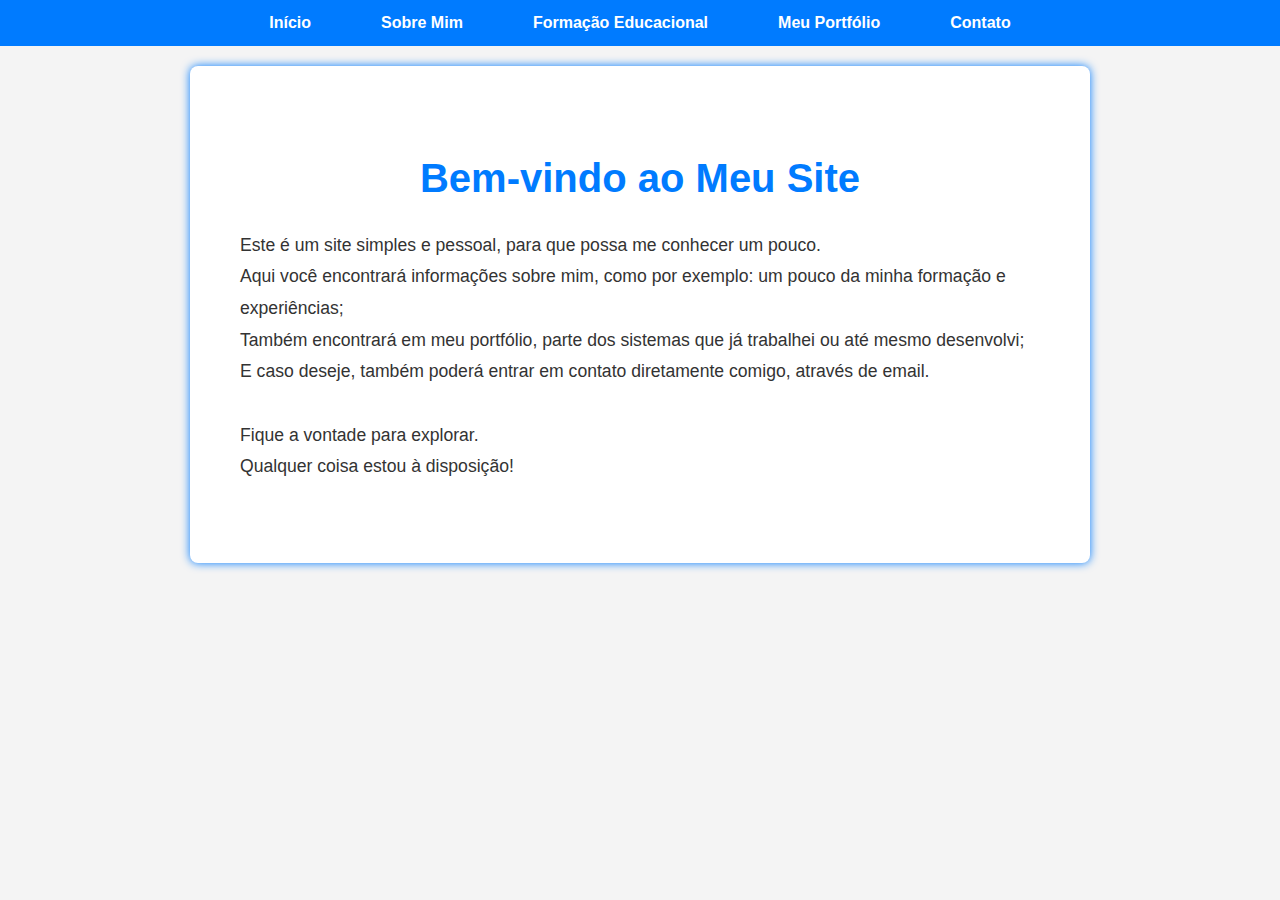
<file: index.html>
<!DOCTYPE html>
<html lang="pt-BR">
<head>
    <meta charset="UTF-8">
    <meta name="viewport" content="width=device-width, initial-scale=1.0">
    <title>Meu Site</title>
    <link rel="stylesheet" href="css/estilo.css">
</head>
<body>
    <!-- Menu de navegação -->
    <nav>
        <ul>
            <li><a href="index.html">Início</a></li>
            <li><a href="sobre.html">Sobre Mim</a></li>
            <li><a href="formacao.html">Formação Educacional</a></li>
            <li><a href="portfolio.html">Meu Portfólio</a></li>
            <li><a href="contato.html">Contato</a></li>
        </ul>
    </nav>

    <section>
        <h1>Bem-vindo ao Meu Site</h1>
        <p>Este é um site simples e pessoal, para que possa me conhecer um pouco. <br>
        Aqui você encontrará informações sobre mim, como por exemplo: um pouco da minha formação e experiências; <br> 
        Também encontrará em meu portfólio, parte dos sistemas que já trabalhei ou até mesmo desenvolvi; <br>
        E caso deseje, também poderá entrar em contato diretamente comigo, através de email. <br>
        <br>
        Fique a vontade para explorar. <br>
        Qualquer coisa estou à disposição!</p>
    </section>
</body>
</html>
</file>
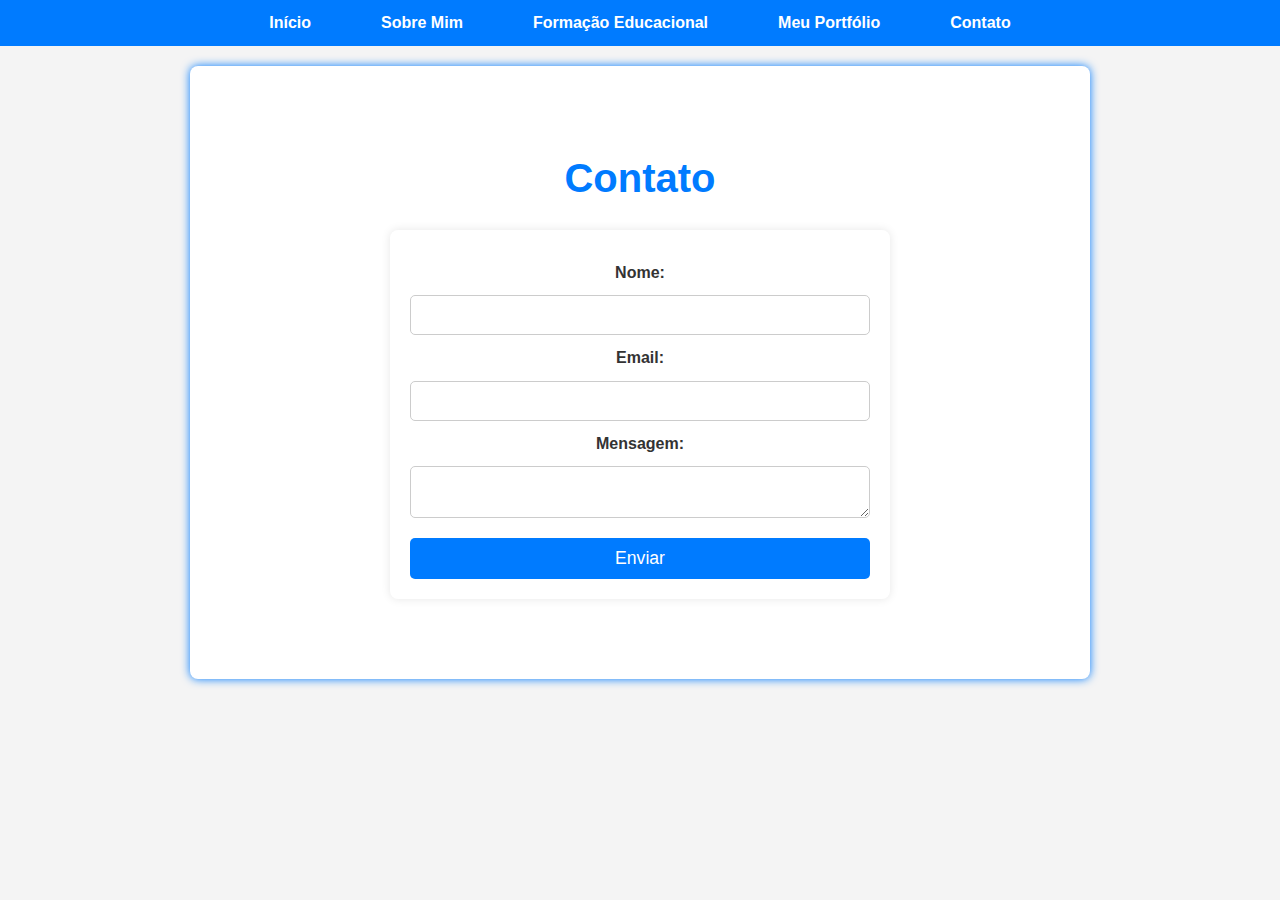
<file: contato.html>
<!DOCTYPE html>
<html lang="pt-BR">
<head>
    <meta charset="UTF-8">
    <meta name="viewport" content="width=device-width, initial-scale=1.0">
    <title>Contato</title>
    <link rel="stylesheet" href="css/estilo.css">
    <script src="js/scripts.js" defer></script>
</head>
<body>
    <!-- Menu de navegação -->
    <nav>
        <ul>
            <li><a href="index.html">Início</a></li>
            <li><a href="sobre.html">Sobre Mim</a></li>
            <li><a href="formacao.html">Formação Educacional</a></li>
            <li><a href="portfolio.html">Meu Portfólio</a></li>
            <li><a href="contato.html">Contato</a></li>
        </ul>
    </nav>

    <section>
        <h1>Contato</h1>
        <form id="contact-form">
            <label for="name">Nome:</label>
            <input type="text" id="name" name="name" required>
            
            <label for="email">Email:</label>
            <input type="email" id="email" name="email" required>
            
            <label for="message">Mensagem:</label>
            <textarea id="message" name="message" required></textarea>
            
            <button type="submit">Enviar</button>
        </form>
    </section>
</body>
</html>
</file>
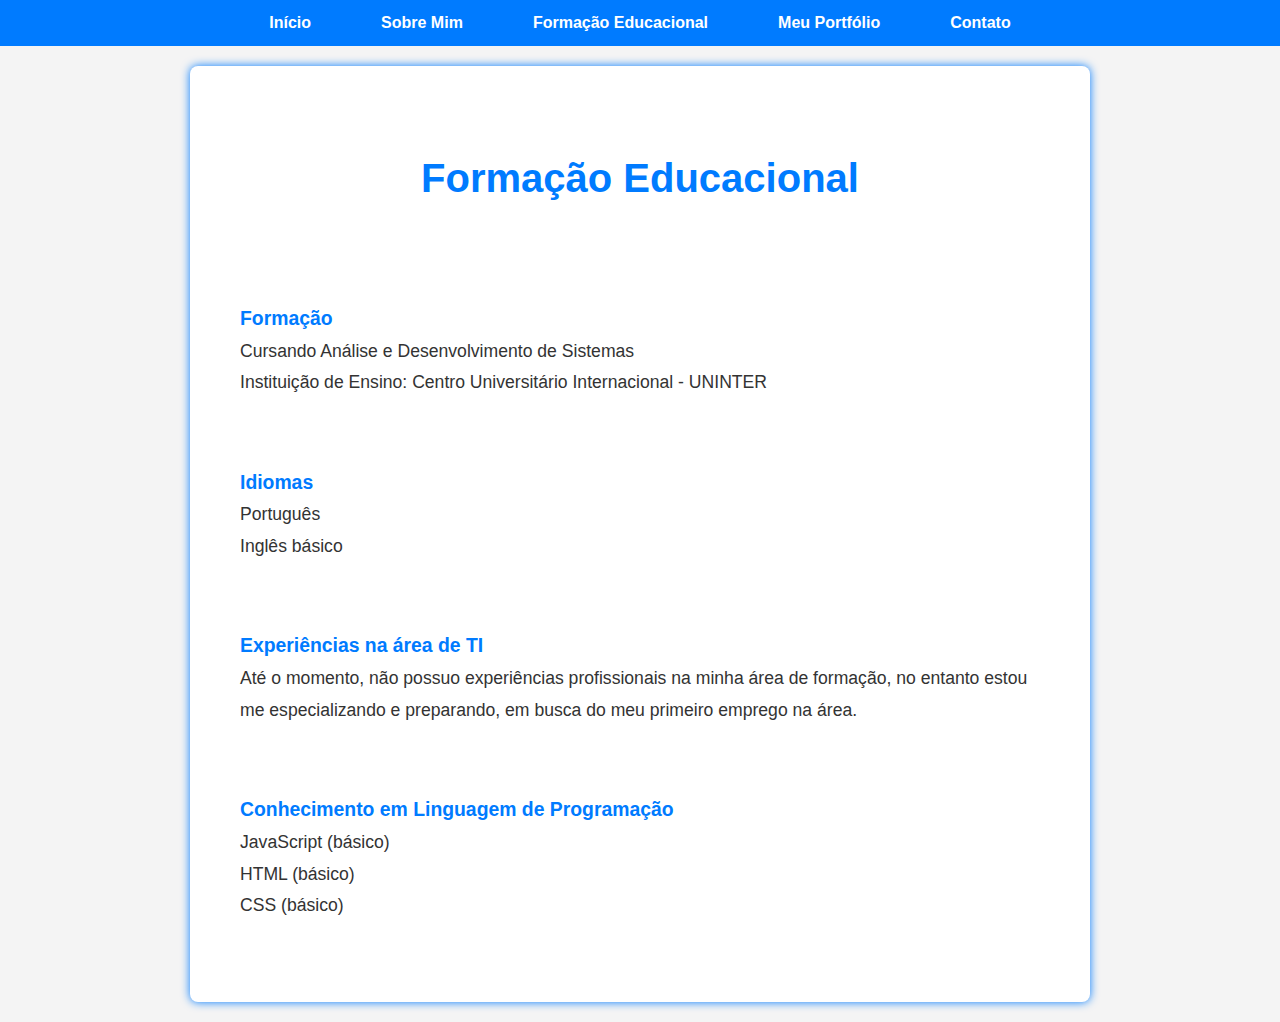
<file: formacao.html>
<!DOCTYPE html>
<html lang="pt-BR">
<head>
    <meta charset="UTF-8">
    <meta name="viewport" content="width=device-width, initial-scale=1.0">
    <title>Formação Educacional e Idiomas</title>
    <link rel="stylesheet" href="css/estilo.css">
</head>
<body>
    <!-- Menu de navegação -->
    <nav>
        <ul>
            <li><a href="index.html">Início</a></li>
            <li><a href="sobre.html">Sobre Mim</a></li>
            <li><a href="formacao.html">Formação Educacional</a></li>
            <li><a href="portfolio.html">Meu Portfólio</a></li>
            <li><a href="contato.html">Contato</a></li>
        </ul>
    </nav>

    <section>
        <h1>Formação Educacional</h1>
        <br>
        <br>
        <p><strong>Formação</strong><br>
        Cursando Análise e Desenvolvimento de Sistemas<br>
        Instituição de Ensino: Centro Universitário Internacional - UNINTER</p><br>

        <p><strong>Idiomas</strong><br>
        Português<br>
        Inglês básico</p><br>

        <p><strong>Experiências na área de TI</strong><br>
        Até o momento, não possuo experiências profissionais na minha área de formação, no entanto estou me especializando e preparando, em busca do meu primeiro emprego na área.</p><br>

        <p><strong>Conhecimento em Linguagem de Programação</strong><br>
        JavaScript (básico)<br>
        HTML (básico)<br>
        CSS (básico)<br>
    </section>
</body>
</html>
</file>
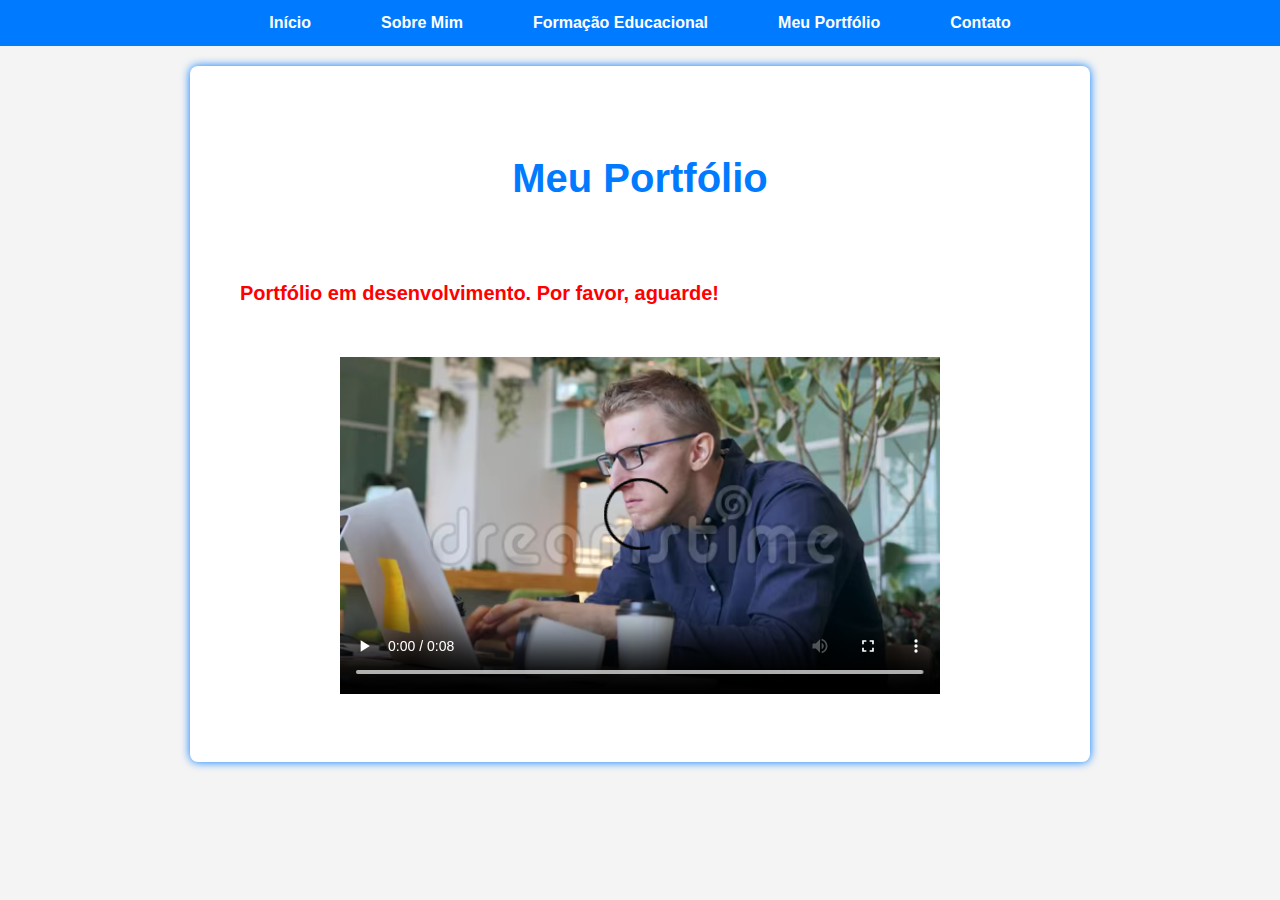
<file: portfolio.html>
<!DOCTYPE html>
<html lang="pt-BR">
<head>
    <meta charset="UTF-8">
    <meta name="viewport" content="width=device-width, initial-scale=1.0">
    <title>Meu Portfólio</title>
    <link rel="stylesheet" href="css/estilo.css">
</head>
<body>
    <!-- Menu de navegação -->
    <nav>
        <ul>
            <li><a href="index.html">Início</a></li>
            <li><a href="sobre.html">Sobre Mim</a></li>
            <li><a href="formacao.html">Formação Educacional</a></li>
            <li><a href="portfolio.html">Meu Portfólio</a></li>
            <li><a href="contato.html">Contato</a></li>
        </ul>
    </nav>

    <style>
        .blinking {
            color: red;
            font-size: 20px;
            font-weight: bold;
            animation: blink 1s infinite;
        }

        @keyframes blink {
            0% { opacity: 1; }
            50% { opacity: 0; }
            100% { opacity: 1; }
        }
    </style>

    <section>
        <h1>Meu Portfólio</h1> <br>
        <p class="blinking">Portfólio em desenvolvimento. Por favor, aguarde!</p> <br>
        <video width="600" controls >
        <source src="video/Programador.webm" type="video/webm">
        </video>
    </section>
</body>
</html>
</file>
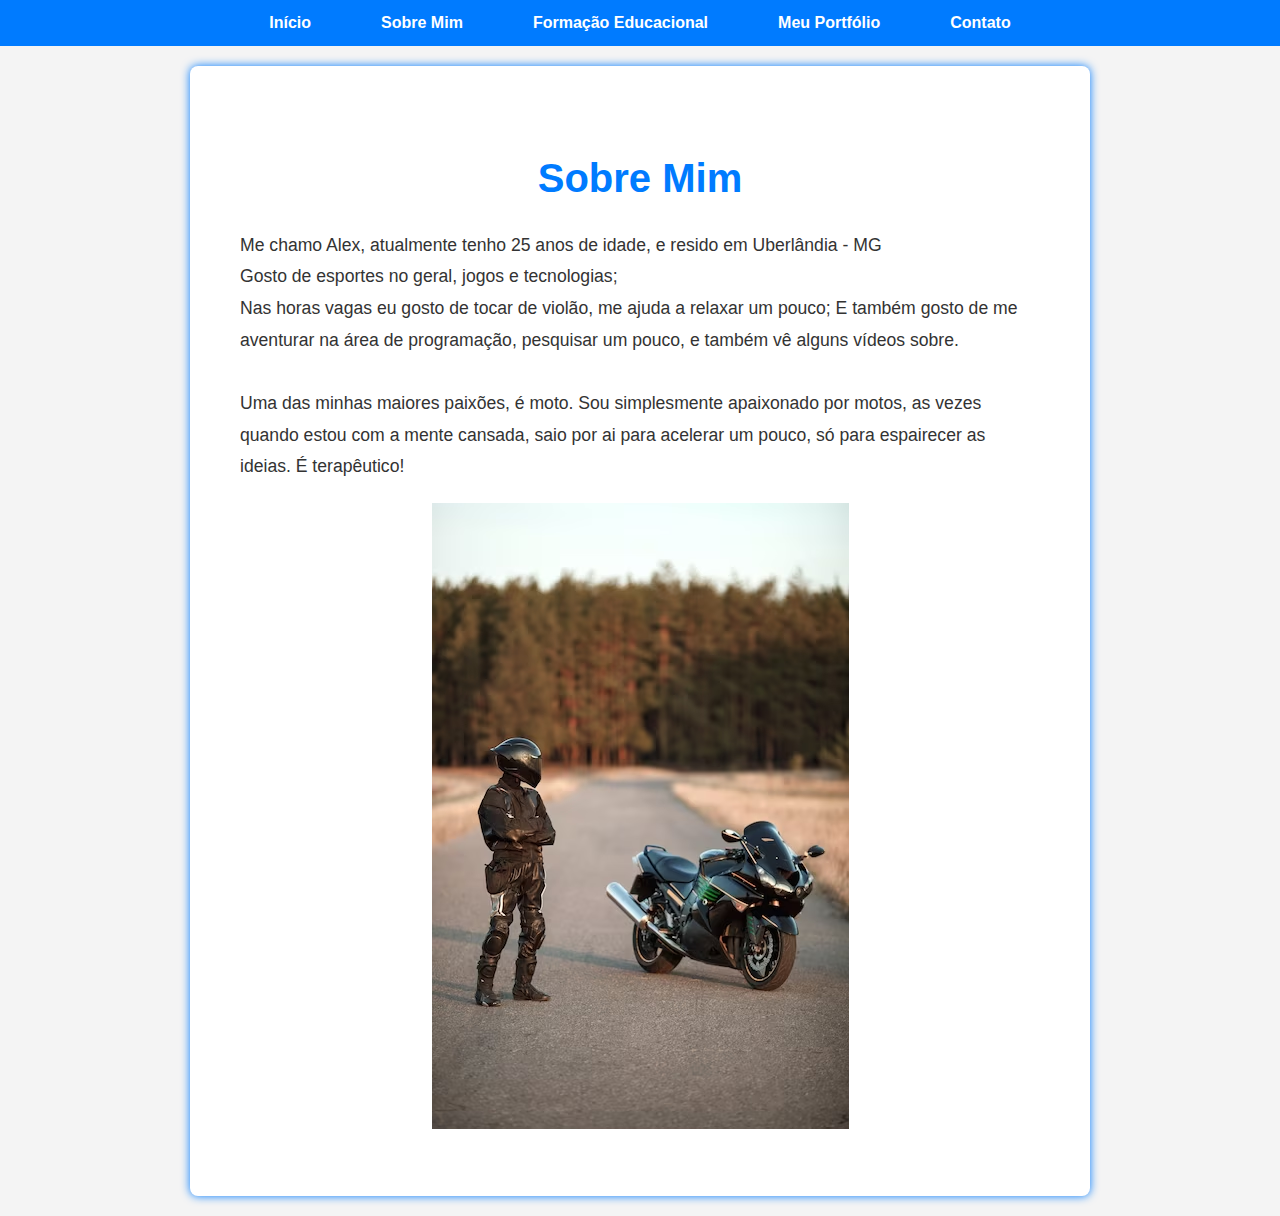
<file: sobre.html>
<!DOCTYPE html>
<html lang="pt-BR">
<head>
    <meta charset="UTF-8">
    <meta name="viewport" content="width=device-width, initial-scale=1.0">
    <title>Sobre Mim</title>
    <link rel="stylesheet" href="css/estilo.css">
</head>
<body>
    <!-- Menu de navegação -->
    <nav>
        <ul>
            <li><a href="index.html">Início</a></li>
            <li><a href="sobre.html">Sobre Mim</a></li>
            <li><a href="formacao.html">Formação Educacional</a></li>
            <li><a href="portfolio.html">Meu Portfólio</a></li>
            <li><a href="contato.html">Contato</a></li>
        </ul>
    </nav>

    <section>
        <h1>Sobre Mim</h1>
        <p>Me chamo Alex, atualmente tenho 25 anos de idade, e resido em Uberlândia - MG <br>
            Gosto de esportes no geral, jogos e tecnologias; <br>
            Nas horas vagas eu gosto de tocar de violão, me ajuda a relaxar um pouco; E também gosto de me aventurar na área de programação, pesquisar um pouco, e também vê alguns vídeos sobre. <br>
            <br>
            Uma das minhas maiores paixões, é moto. Sou simplesmente apaixonado por motos, as vezes quando estou com a mente cansada, saio por ai para acelerar um pouco, só para espairecer as ideias. É terapêutico! <br>
        </p>
        <img src="imagens/Moto.avif" alt="Motociclismo">
    </section>
</body>
</html>
</file>
<file: css/estilo.css>
/* Reset básico de CSS */
* {
    margin: 0;
    padding: 0;
    box-sizing: border-box;
}

/* Estilo básico para o corpo */
body {
    font-family: 'Arial', sans-serif;
    line-height: 1.6;
    background-color: #f4f4f4;
    color: #333;
}

/* Estilo para o menu de navegação */
nav {
    background-color: #007BFF;
    padding: 10px 0;
}

nav ul {
    list-style: none;
    display: flex;
    justify-content: center;
}

nav ul li {
    margin: 0 15px;
}

nav ul li a {
    color: white;
    text-decoration: none;
    font-weight: bold;
    padding: 10px 20px;
    transition: background-color 0.3s;
}

nav ul li a:hover {
    background-color: #0056b3;
    border-radius: 5px;
}

/* Estilo para os títulos e parágrafos */
h1 {
    font-size: 2.5em;
    margin: 20px 0;
    text-align: center;
    color: #007BFF;
}

h3 {
    font-size: 1.5em;
    margin: 20px 0;
    text-align: left;
    color: #007BFF;
}

p {
    margin: 20px auto;
    font-size: 1.1em;
    max-width: 800px;
    text-align: left;
}

strong{
    margin: 20px auto;
    font-size: 1.1em;
    max-width: 800px;
    text-align: left;
    color: #007BFF;
}

.blinking {
    color: red;
    font-size: 20px;
    font-weight: bold;
    animation: blink 1s infinite;
}


/* Estilo para o formulário de contato */
form {
    display: flex;
    flex-direction: column;
    max-width: 500px;
    margin: 20px auto;
    padding: 20px;
    background: white;
    box-shadow: 0 0 10px rgba(0, 0, 0, 0.1);
    border-radius: 8px;
}

form label {
    margin: 10px 0 5px;
    font-weight: bold;
}

form input, form textarea {
    padding: 10px;
    margin-top: 5px;
    font-size: 1em;
    border: 1px solid #ccc;
    border-radius: 5px;
}

form input:focus, form textarea:focus {
    border-color: #007BFF;
    outline: none;
}

form button {
    margin-top: 20px;
    padding: 10px;
    background-color: #007BFF;
    color: white;
    border: none;
    cursor: pointer;
    font-size: 1.1em;
    border-radius: 5px;
    transition: background-color 0.3s;
}

form button:hover {
    background-color: #02407e;
}

/* Estilo para seções centrais */
section {
    padding: 60px 20px;
    background: #ffffff;
    box-shadow: 0 0 10px #007BFF;
    border-radius: 8px;
    margin: 20px auto;
    max-width: 900px;
    text-align: center;
}

section h2 {
    margin-bottom: 20px;
    color: #0056b3;
}

section p {
    font-size: 1.1em;
    line-height: 1.8;
}
</file>
